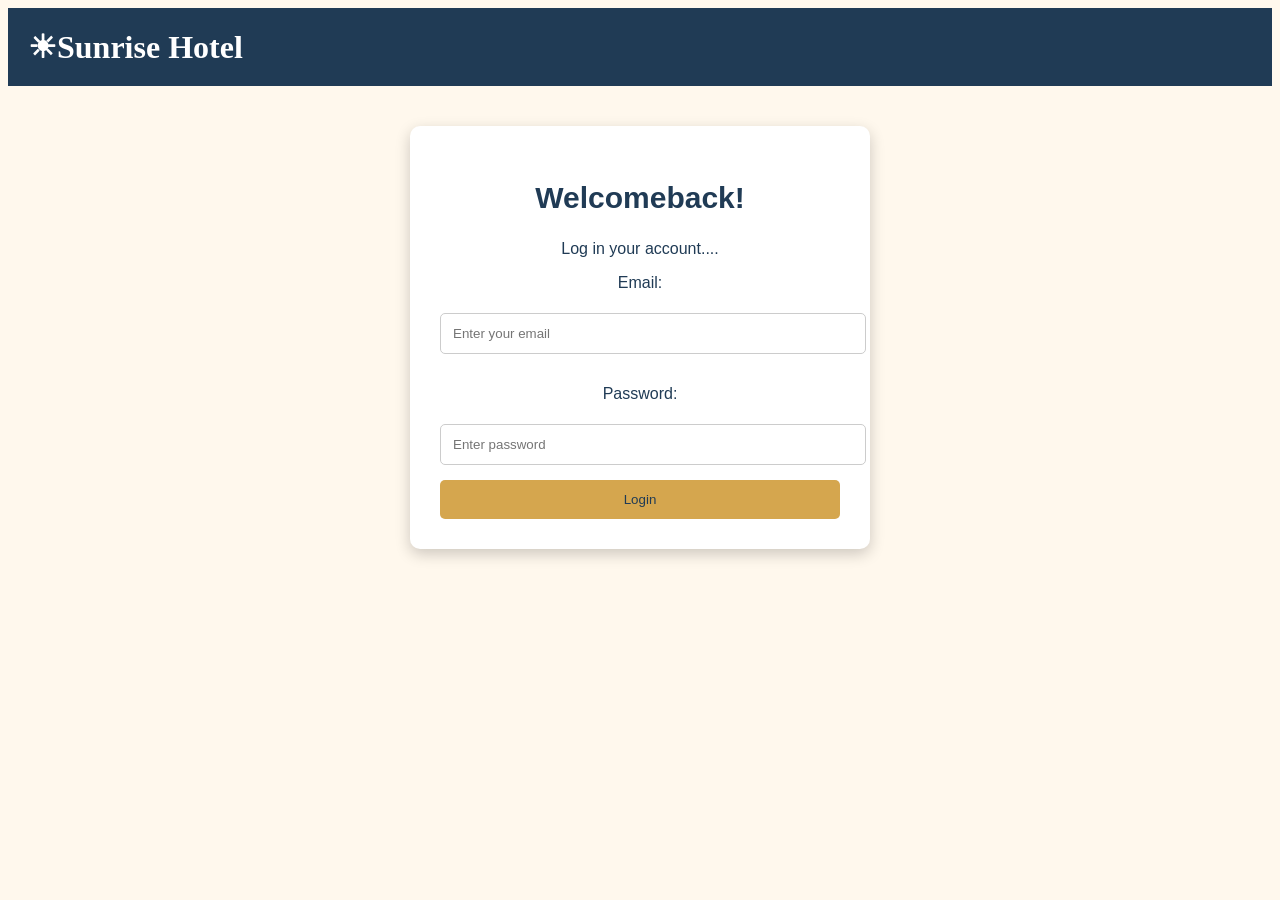
<file: index.html>
<!DOCTYPE html>
<html>
<head>
<title>Sunrise Hotel</title>
<link rel="stylesheet" href="style.css">
</head>
<body class="login">
<h1>☀Sunrise Hotel</h1>
<div class="login-box">
<h2>Welcomeback!</h2>
<p>Log in your account....</p>
<form action="home.html">
<p>Email:</p>
<input type="email" placeholder="Enter your email">
<p>Password:</p>
<input type="password" placeholder="Enter password">
<button type="submit">Login</button>
</form>
</div>
</body>
</html>
</file>
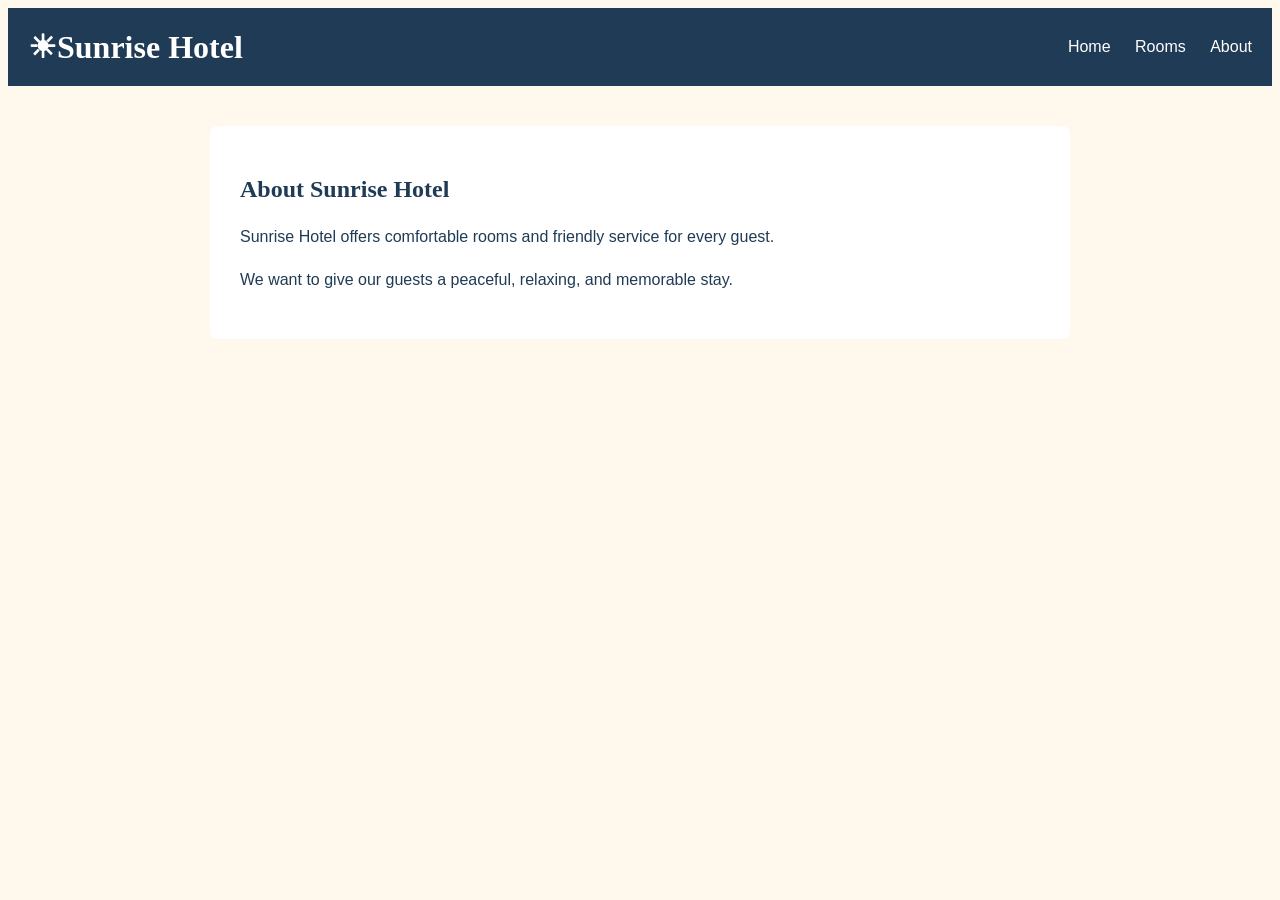
<file: about.html>
<!DOCTYPE html>
<html>
<head>
<title>About</title>
<link rel="stylesheet" href="style.css">
</head>
<body class="about">
<header>
<h1>☀Sunrise Hotel</h1>
<nav>
<a href="home.html">Home</a>
<a href="rooms.html">Rooms</a>
<a href="about.html">About</a>
</nav>
</header>
<div class="about">
<h2>About Sunrise Hotel</h2>
<p>Sunrise Hotel offers comfortable rooms and friendly service for every guest.</p>
<p>We want to give our guests a peaceful, relaxing, and memorable stay.</p>
</div>
</body>
</html>
</file>
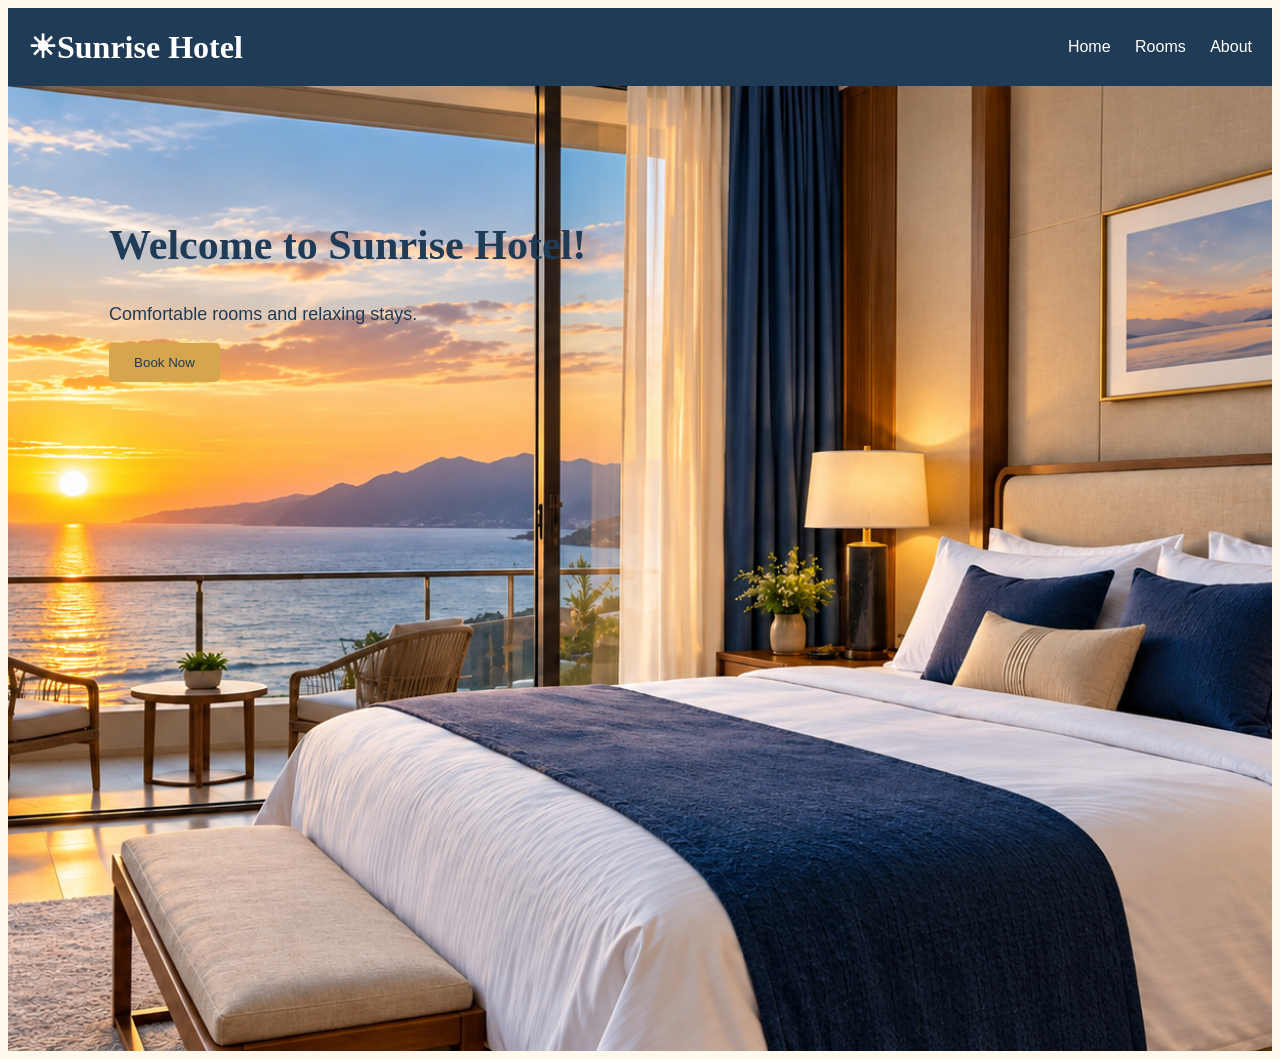
<file: home.html>
<!DOCTYPE html>
<html>
<head>
<title>Home</title>
<link rel="stylesheet" href="style.css">
</head>
<body class="home">
<header>
<h1>☀Sunrise Hotel</h1>
<nav>
<a href="home.html">Home</a>
<a href="rooms.html">Rooms</a>
<a href="about.html">About</a>
</nav>
</header>
<div class="hero">  
<h2>Welcome to Sunrise Hotel!</h2>
<p>Comfortable rooms and relaxing stays.</p>
<button onclick="window.location.href='rooms.html'">Book Now</button>
</div>
</body>
</html>
</file>
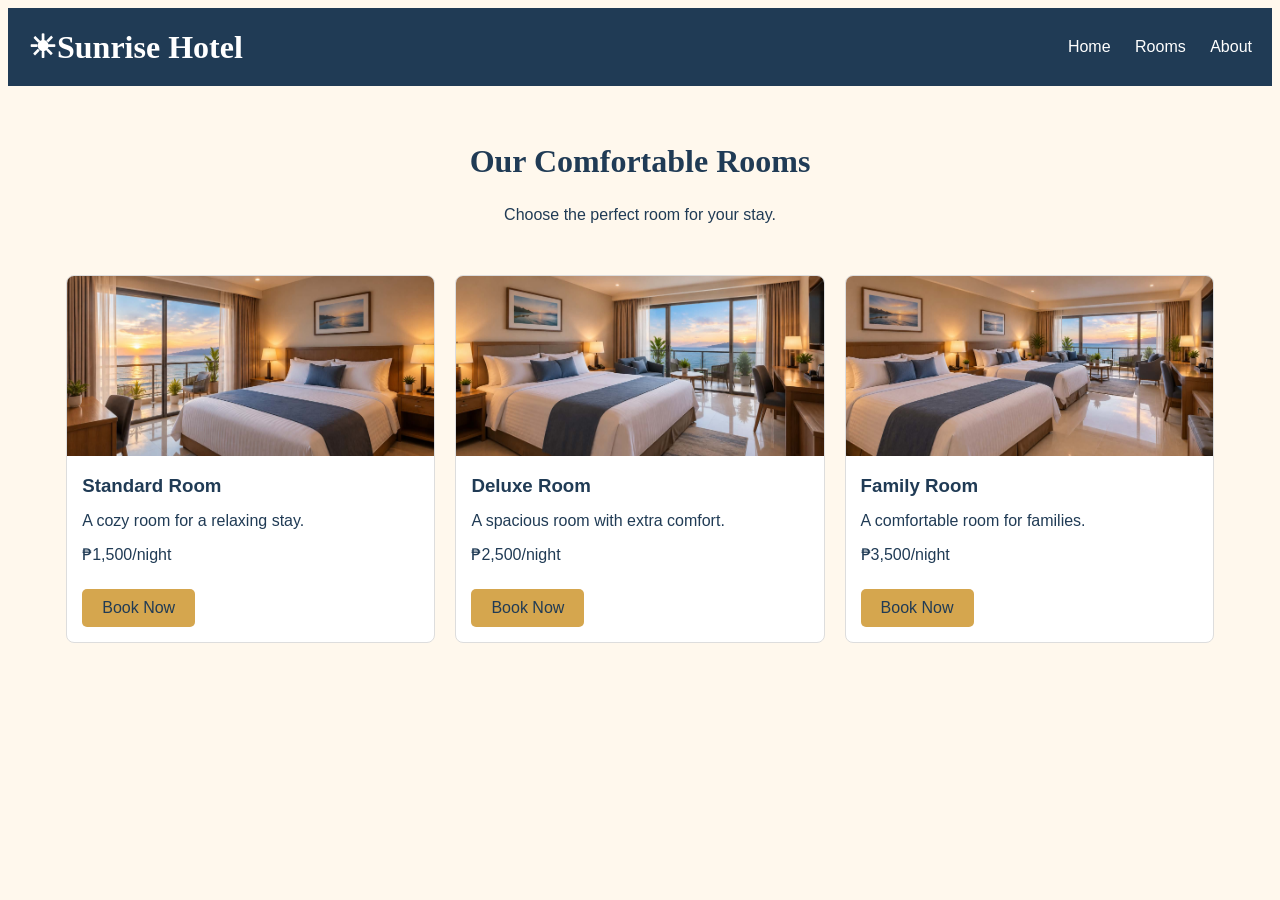
<file: rooms.html>
<!DOCTYPE html>
<html>
<head>
<title>Rooms</title>
<link rel="stylesheet" href="style.css">
</head>
<body class="rooms">
<header>
<h1>☀Sunrise Hotel</h1>
<nav>
<a href="home.html">Home</a>
<a href="rooms.html">Rooms</a>
<a href="about.html">About</a>
</nav>
</header>
<div class="room-title">
<h2>Our Comfortable Rooms</h2>
<p>Choose the perfect room for your stay.</p>
</div>
<div class="room-container">
<div class="room-card">
<img src="standard.jpg" alt="Standard Room">
<h3>Standard Room</h3>
<p>A cozy room for a relaxing stay.</p>
<p>₱1,500/night</p>
<a href="index.html" class="button">Book Now</a>
</div>
<div class="room-card">
<img src="deluxe.jpg" alt="Deluxe Room">
<h3>Deluxe Room</h3>
<p>A spacious room with extra comfort.</p>
<p>₱2,500/night</p>
<a href="index.html" class="button">Book Now</a>
</div>
<div class="room-card">
<img src="family.jpg" alt="Family Room">
<h3>Family Room</h3>
<p>A comfortable room for families.</p>
<p>₱3,500/night</p>
<a href="index.html" class="button">Book Now</a>
</div>
</div>
</body>
</html>
</file>
<file: style.css>
body {
    background-color: #fff8ed;
    color: #203b55;
    font-family: Arial, sans-serif;
}

header,
body.login > h1 {
    padding: 20px;
    background-color: #203b55;
    color: white;
}

header {
    display: flex;
    justify-content: space-between;
    align-items: center;
}

h1 {
    margin: 0;
    font-family: Georgia, serif;
}

nav a {
    margin-left: 20px;
    color: white;
    text-decoration: none;
}

.login-box {
    width: 400px;
    max-width: 90%;
    margin: 40px auto;
    padding: 30px;
    background: white;
    border-radius: 10px;
    box-shadow: 0 5px 15px rgba(0, 0, 0, 0.2);
    text-align: center;
}

.login-box h2 {
    font-size: 30px;
}

.login-box input,
.login-box button {
    width: 100%;
    padding: 12px;
    border-radius: 5px;
}

.login-box input {
    margin: 5px 0 15px;
    border: 1px solid #ccc;
}

button,
.room-card .button {
    background-color: #d5a64e;
    color: #203b55;
    border: none;
    border-radius: 5px;
    cursor: pointer;
}

.hero {
    min-height: 85vh;
    padding: 100px 8%;
    background: url("hotel.png") center / cover;
}

.hero h2 {
    max-width: 500px;
    font-family: Georgia, serif;
    font-size: 42px;
}

.hero p {
    font-size: 18px;
}

.hero button {
    padding: 12px 25px;
}

.room-title {
    padding: 30px 15px 15px;
    text-align: center;
}

.room-title h2 {
    font-family: Georgia, serif;
    font-size: 32px;
}

.room-container {
    display: flex;
    justify-content: center;
    flex-wrap: wrap;
    gap: 20px;
    padding: 20px;
}

.room-card {
    width: 30%;
    min-width: 230px;
    overflow: hidden;
    background: white;
    border: 1px solid #ddd;
    border-radius: 8px;
}

.room-card img {
    width: 100%;
    height: 180px;
    object-fit: cover;
}

.room-card h3,
.room-card p {
    margin: 15px;
}

.room-card .button {
    display: inline-block;
    margin: 10px 15px 15px;
    padding: 10px 20px;
    text-decoration: none;
}

.room-card .button:hover {
    background-color: #c3943d;
}

body.about > div {
    max-width: 800px;
    margin: 40px auto;
    padding: 30px;
    background: white;
    border-radius: 8px;
}

body.about > div h2 {
    font-family: Georgia, serif;
}

body.about > div p {
    line-height: 1.7;
}

@media (max-width: 600px) {
    header {
        flex-direction: column;
        gap: 15px;
    }

    nav a {
        margin: 8px;
    }

    .hero {
        padding: 60px 20px;
    }

    .hero h2 {
        font-size: 32px;
    }

    .room-card {
        width: 100%;
    }

    body.about > div {
        margin: 20px;
    }
}
</file>
